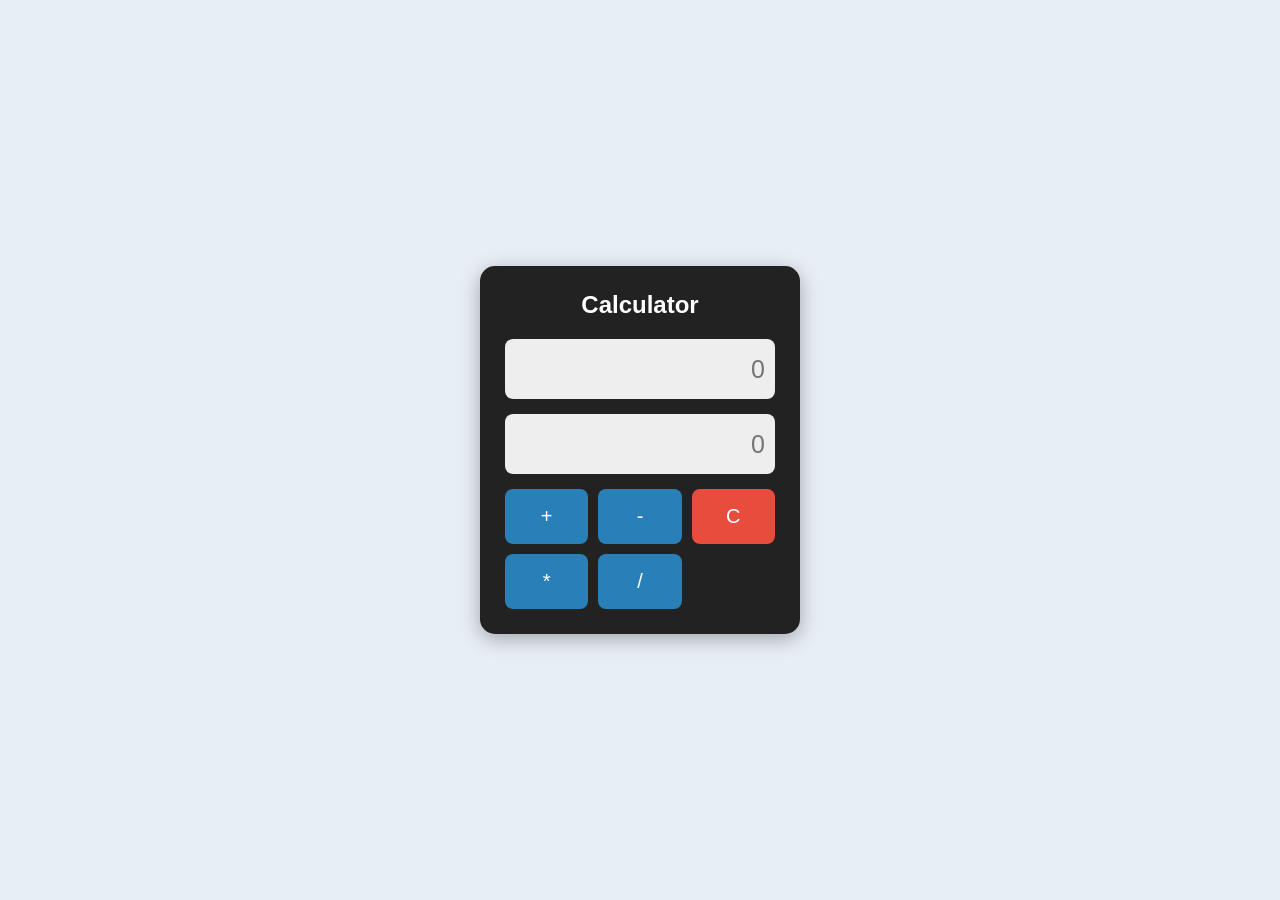
<file: practise/index.html>
<!DOCTYPE html>
<html lang="en">

<head>
    <meta charset="UTF-8">
    <meta name="viewport" content="width=device-width, initial-scale=1.0">
    <title>Simple Calculator</title>
    <link rel="stylesheet" href="style.css">

</head>

<body>

    <div class="calculator">

        <h2>Calculator</h2>

        <input type="text" class="display" id="num1" placeholder="0">
        <input type="text" class="display" id="num2" placeholder="0">

        <div class="buttons">

            
            <!-- Number Buttons  -->
             <!-- <button>7</button>
            <button>8</button>
            <button>9</button>

            <button>4</button>
            <button>5</button>
            <button>6</button>

            <button>1</button>
            <button>2</button>
            <button>3</button>

            <button>0</button>
            <button>.</button>
            <button>=</button> -->

             <!-- Operator Buttons   -->
            <button class="operator" id="add">+</button>
            <button class="operator" id="sub">-</button>
            <button class="clear" id="cls">C</button>

            <button class="operator" id="multi">*</button>
            <button class="operator" id="divide">/</button>

        </div>

    </div>


    <script src="app.js"></script>
</body>


</html>
</file>
<file: practise/style.css>
* {
    margin: 0;
    padding: 0;
    box-sizing: border-box;
}

body {
    font-family: Arial, sans-serif;
    background-color: #e8eef5;

    display: flex;
    justify-content: center;
    align-items: center;

    height: 100vh;
}

.calculator {
    background-color: #222;
    padding: 25px;
    border-radius: 15px;
    width: 320px;

    box-shadow: 0 5px 20px rgba(0,0,0,0.3);
}

h2 {
    color: white;
    text-align: center;
    margin-bottom: 20px;
}

.display {
    width: 100%;
    height: 60px;
    margin-bottom: 15px;

    border: none;
    border-radius: 8px;

    background-color: #eee;
    text-align: right;
    font-size: 25px;
    padding: 10px;
}

.buttons {
    display: grid;
    grid-template-columns: repeat(3, 1fr);
    gap: 10px;
}

button {
    height: 55px;
    border: none;
    border-radius: 8px;

    font-size: 20px;
    cursor: pointer;

    background-color: #444;
    color: white;
}

button:hover {
    background-color: #666;
}

.operator {
    background-color: #2980b9;
}

.clear {
    background-color: #e74c3c;
}

button:nth-child(12) {
    background-color: #27ae60;
}
</file>
